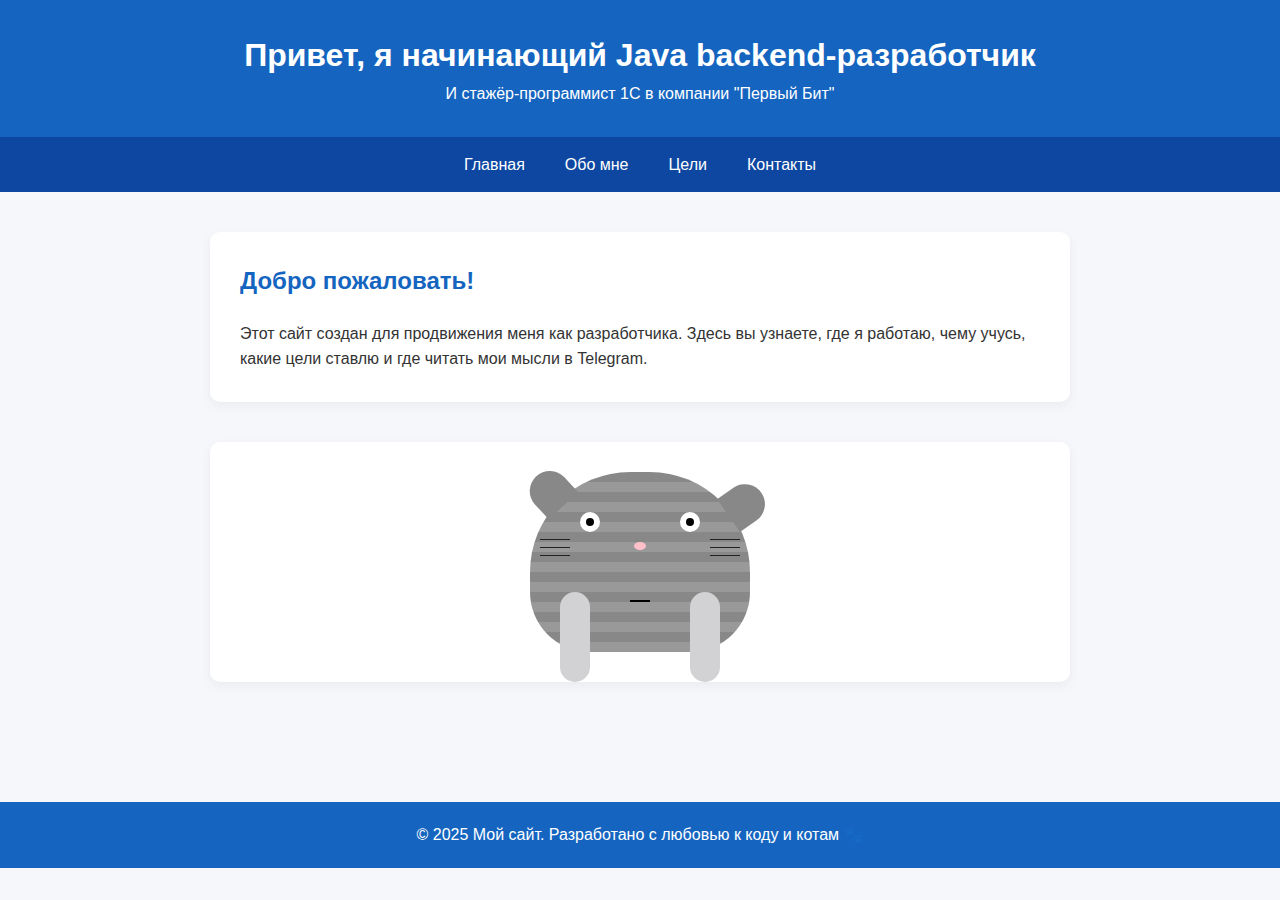
<file: index.html>
<!DOCTYPE html>
<html lang="ru">
<head>
    <meta charset="UTF-8">
    <title>Главная — Кот-программист</title>
    <link rel="stylesheet" href="style.css">
    <style>
        /* 🐱 КОТ */

        .cat-container {
            display: flex;
            justify-content: center;
            margin: 40px auto;
        }

        .cat {
            position: relative;
            width: 220px;
            height: 180px;
            background: repeating-linear-gradient(
                to bottom,
                #888,
                #888 10px,
                #999 10px,
                #999 20px
            );
            border-radius: 100px 100px 60px 60px;
        }

        /* УШИ */
        .ear {
            width: 40px;
            height: 40px;
            background-color: #888;
            position: relative;
            top: -20px;
            border-radius: 50% 50% 0 0;
            transform: rotate(0deg);
        }

        .ear.left {
            left: 8px;
			transform: rotate(-43deg);
			transform-origin: bottom right;
        }

        .ear.right {
            right: -170px;
			transform: rotate(55deg);
			transform-origin: bottom right;
        }

        /* ГЛАЗА */
        .eye {
            width: 20px;
            height: 20px;
            background-color: white;
            border-radius: 50%;
            position: absolute;
            top: 40px;
        }

        .eye::before {
            content: '';
            display: block;
            width: 8px;
            height: 8px;
            background: black;
            border-radius: 50%;
            margin: 6px auto;
        }

        .eye.left {
            left: 50px;
        }

        .eye.right {
            right: 50px;
        }

        /* НОС */
        .nose {
            width: 12px;
            height: 8px;
            background-color: pink;
            position: absolute;
            top: 70px;
            left: 50%;
            transform: translateX(-50%);
            border-radius: 50% 50% 50% 50%;
        }

        /* РОТ */
        .mouth {
            width: 20px;
            height: 50px;
            border-bottom: 2px solid black;
            position: absolute;
            top: 80px;
            left: 50%;
            transform: translateX(-50%);
        }

        /* УСИКИ */
        .whiskers {
            position: absolute;
            top: 75px;
            width: 100%;
        }

        .whisker {
            height: 0.5px;
            background-color: #222;
            width: 30px;
            position: absolute;
        }

        .whisker.left1 { left: 10px; top: -8px; }
        .whisker.left2 { left: 10px; top: 0px; }
        .whisker.left3 { left: 10px; top: 8px; }

        .whisker.right1 { right: 10px; top: -8px; }
        .whisker.right2 { right: 10px; top: 0px; }
        .whisker.right3 { right: 10px; top: 8px; }

        /* ЛАПЫ */
        .paw-l, .paw-r {
            width: 30px;
            height: 90px;
            background-color: #D2D2D4;
            border-radius: 40px;
            position: absolute;
            bottom: -30px;
            animation: paw-swing 2s infinite ease-in-out;
        }

        .paw-l {
            left: 30px;
            animation-delay: 0s;
        }

        .paw-r {
            right: 30px;
            animation-delay: 1s;
        }

        @keyframes paw-swing {
            0% { transform: translateX(0); }
            50% { transform: translateX(10px); }
            100% { transform: translateX(0); }
        }
    </style>
</head>
<body>
<header>
    <h1>Привет, я начинающий Java backend-разработчик</h1>
    <p>И стажёр-программист 1С в компании "Первый Бит"</p>
</header>

<nav>
    <a href="index.html">Главная</a>
    <a href="about.html">Обо мне</a>
    <a href="goals.html">Цели</a>
    <a href="contact.html">Контакты</a>
</nav>

<main>
    <div class="section">
        <h2>Добро пожаловать!</h2>
        <p>Этот сайт создан для продвижения меня как разработчика. Здесь вы узнаете, где я работаю, чему учусь, какие цели ставлю и где читать мои мысли в Telegram.</p>
    </div>

    <!-- 🐱 КОТ -->
    <div class="section cat-container">
        <div class="cat">
		    <div class="ear left"></div>
            <div class="ear right"></div>
            <div class="eye left"></div>
            <div class="eye right"></div>
            <div class="nose"></div>
            <div class="mouth"></div>
            <div class="whiskers">
                <div class="whisker left1"></div>
                <div class="whisker left2"></div>
                <div class="whisker left3"></div>
                <div class="whisker right1"></div>
                <div class="whisker right2"></div>
                <div class="whisker right3"></div>
            </div>
            <div class="paw-l"></div>
            <div class="paw-r"></div>
        </div>
    </div>
</main>

<footer>
    &copy; 2025 Мой сайт. Разработано с любовью к коду и котам 🐾
</footer>
</body>
</html>
</file>
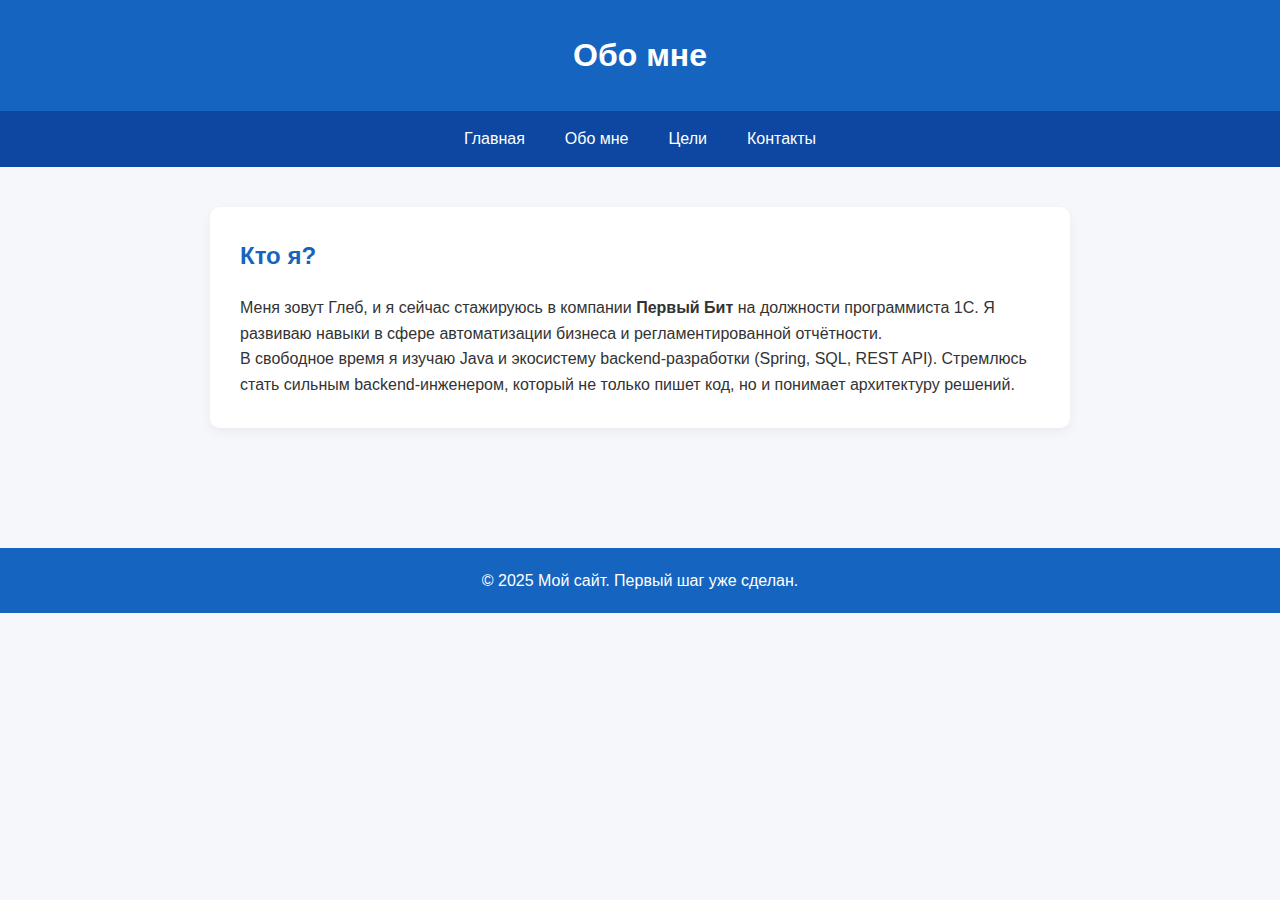
<file: about.html>
<!DOCTYPE html>
<html lang="ru">
<head>
    <meta charset="UTF-8">
    <title>Обо мне</title>
    <link rel="stylesheet" href="style.css">
</head>
<body>
<header>
    <h1>Обо мне</h1>
</header>

<nav>
    <a href="index.html">Главная</a>
    <a href="about.html">Обо мне</a>
    <a href="goals.html">Цели</a>
    <a href="contact.html">Контакты</a>
</nav>

<main>
    <div class="section">
        <h2>Кто я?</h2>
        <p>Меня зовут Глеб, и я сейчас стажируюсь в компании <strong>Первый Бит</strong> на должности программиста 1С. Я развиваю навыки в сфере автоматизации бизнеса и регламентированной отчётности.</p>

        <p>В свободное время я изучаю Java и экосистему backend-разработки (Spring, SQL, REST API). Стремлюсь стать сильным backend-инженером, который не только пишет код, но и понимает архитектуру решений.</p>
    </div>
</main>

<footer>
    &copy; 2025 Мой сайт. Первый шаг уже сделан.
</footer>
</body>
</html>
</file>
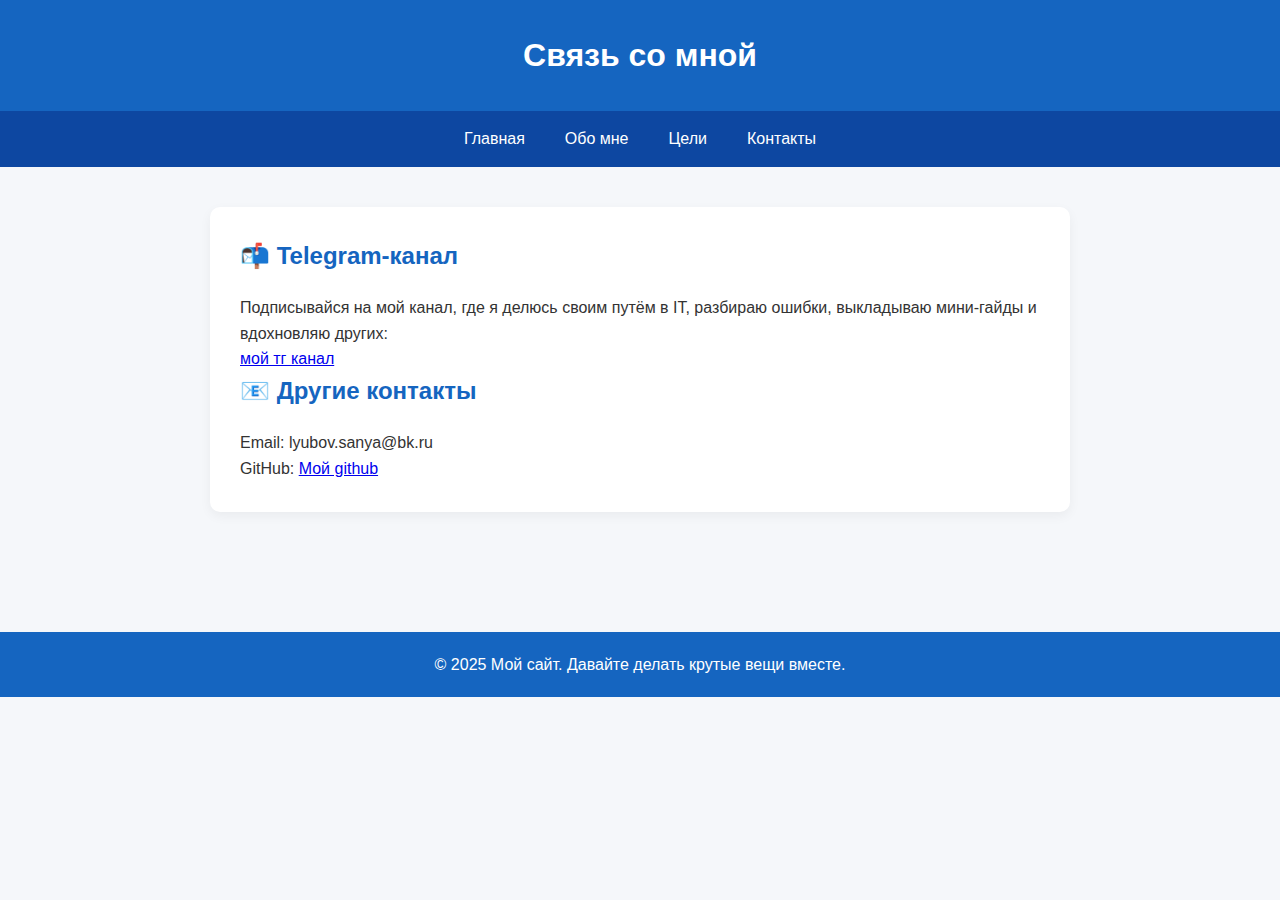
<file: contact.html>
<!DOCTYPE html>
<html lang="ru">
<head>
    <meta charset="UTF-8">
    <title>Контакты</title>
    <link rel="stylesheet" href="style.css">
</head>
<body>
<header>
    <h1>Связь со мной</h1>
</header>

<nav>
    <a href="index.html">Главная</a>
    <a href="about.html">Обо мне</a>
    <a href="goals.html">Цели</a>
    <a href="contact.html">Контакты</a>
</nav>

<main>
    <div class="section">
        <h2>📬 Telegram-канал</h2>
        <p>Подписывайся на мой канал, где я делюсь своим путём в IT, разбираю ошибки, выкладываю мини-гайды и вдохновляю других:</p>
        <p><a href="https://t.me/CalerianFrayeur" target="_blank">мой тг канал</a></p>

        <h2>📧 Другие контакты</h2>
        <p>Email: lyubov.sanya@bk.ru</p>
        <p>GitHub: <a href="https://github.com/snowbit00" target="_blank">Мой github</a></p>
    </div>
</main>

<footer>
    &copy; 2025 Мой сайт. Давайте делать крутые вещи вместе.
</footer>
</body>
</html>
</file>
<file: style.css>
* {
    margin: 0;
    padding: 0;
    box-sizing: border-box;
}

body {
    font-family: 'Segoe UI', Tahoma, sans-serif;
    background: #f5f7fa;
    color: #333;
    line-height: 1.6;
}

header {
    background: #1565c0;
    color: white;
    padding: 30px 0;
    text-align: center;
    box-shadow: 0 4px 8px rgba(0,0,0,0.1);
}

nav {
    background: #0d47a1;
    display: flex;
    justify-content: center;
    flex-wrap: wrap;
}

nav a {
    color: white;
    padding: 15px 20px;
    text-decoration: none;
    transition: background 0.3s;
}

nav a:hover {
    background: #08306b;
}

main {
    padding: 40px 20px;
    max-width: 900px;
    margin: auto;
}

.section {
    background: white;
    margin-bottom: 40px;
    padding: 30px;
    border-radius: 10px;
    box-shadow: 0 4px 12px rgba(0,0,0,0.05);
}

.section h2 {
    margin-bottom: 20px;
    color: #1565c0;
}

footer {
    background: #1565c0;
    color: white;
    text-align: center;
    padding: 20px 10px;
    margin-top: 40px;
}

@media (max-width: 600px) {
    nav {
        flex-direction: column;
    }
    nav a {
        text-align: center;
        border-top: 1px solid #0d47a1;
    }
}
</file>
